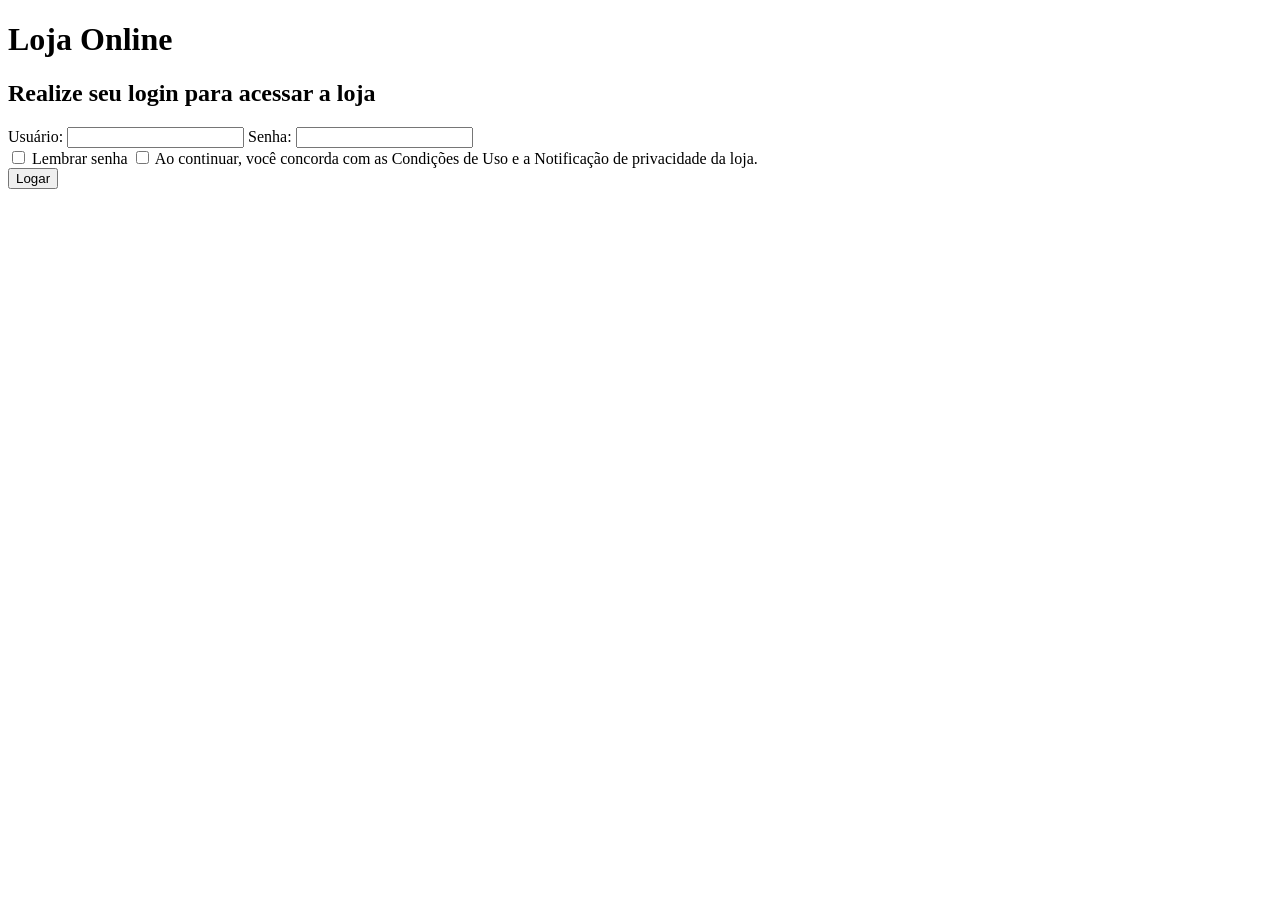
<file: index.html>
<!DOCTYPE html>
<html lang="en">
<head>
    <meta charset="UTF-8">
    <meta name="viewport" content="width=device-width, initial-scale=1.0">
    <title>Loja Online</title>
</head>
<body>

    <div class="central-login">
      <div class="central-header">
        <h1>Loja Online</h1>
        <h2>Realize seu login para acessar a loja</h2>
      </div>
      
      <div class="central-body">
        <label>
          Usuário:
          <input type="text" required>
        </label>
        
        <label>
          Senha:
          <input type="text" required>
        </label>
      </div>
      
      <div class="check-button">
        <label>
          <input type="checkbox" value="1">
          Lembrar senha
        </label>
        
        <label>
          <input type="checkbox" value="1">
          Ao continuar, você concorda com as Condições de Uso e a Notificação de privacidade da loja.
        </label>
      </div>
      
      <div class="central-button">
        <button type="submit">Logar</button>
      </div>

    </div>

</body>
</html>
</file>
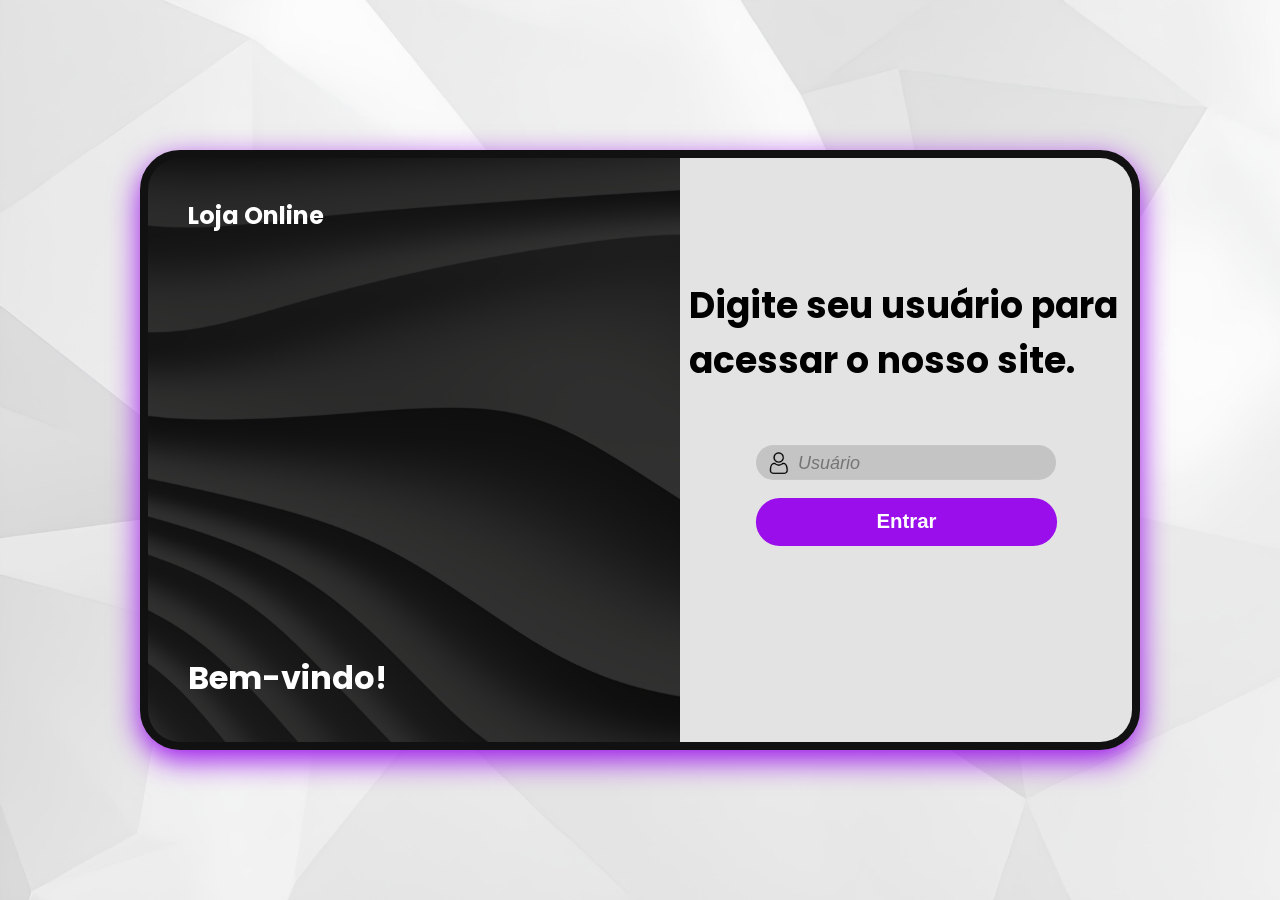
<file: codigo/inicio.html>
<!DOCTYPE html>
<html lang="pt-br">
  <head>
    <title>Loja Online</title>
    <meta charset="UTF-8">
    <link rel="stylesheet" href="css/inicio.css">
    <meta name="viewport" content="width=device-width, initial-scale=1.0">
    <link href="https://fonts.googleapis.com/css2?family=Poppins:wght@300;400;500;600;700&display=swap" rel="stylesheet">
  </head>

<body>

 <!-- BLOCO PRINCIPAL -->
  <div class="main-container">

    <!-- BLOCO ESQUERDO -->
    <div class="left-side">
      <h2>Loja Online</h2>
      <h1>Bem-vindo!</h1>
    </div>

    <!-- BLOCO DIREITO -->
    <div class="right-side">
      <div class="central-login">
        <div class="central-header">
          <h1>Digite seu usuário para acessar o nosso site.</h1>
        </div>

          <!-- CAMPO USUÁRIO -->
          <div class="input-login">
            <input type="text" id="js-user" placeholder="Usuário" class="user-input" required>
          </div>

          <!-- CAMPO LOGIN -->
          <div class="central-button">
            <button type="submit">Entrar</button>
          </div>
      </div>
    </div>
  </div>
</body>
</html>
</file>
<file: codigo/css/inicio.css>
* {
  box-sizing: border-box; /*manter tamanho limite definido*/
  margin: 0; /*tirar espaços nas bordas*/
}
body {
  font-family: 'Poppins', sans-serif;
  display: flex; /*centralizar*/
  justify-content: center; /*horizontal*/
  align-items: center; /*vertical*/
  min-height: 100vh; /*altura da tela*/
  background: url('../img/fundo.jpg');
  background-size: cover;
}

/* CONTORNO QUE UNE AS 2 TELAS */
.main-container {
  display: flex;
  width: 1000px;
  height: 600px;
  background-color: #111111;

  overflow: hidden;
  border-radius: 40px;
  border: 8px solid #111111;
  box-shadow: 0 10px 30px #9a0eeb;
}

/* LADO PRETO */
.left-side {
  flex: 50; /*pega 50% do main-container*/
  color: white;
  padding: 40px 40px;
  display: flex;
  flex-direction: column; /*organiza verticalmente ao inves de horizontalmente*/
  justify-content: space-between;
  
  background: url('../img/fundo-login.jpg');
  background-size: cover;
}

/* LADO BRANCO */
.right-side {
  flex: 50;
  background-color: #E3E3E3;
  display: flex;
  justify-content: center;
  align-items: center;
}

.central-header {
  font-size: 18px;
  margin-bottom: 60px;
  width: 435px;
}

/*----------------------<LOGIN----------------------*/
.input-login {
  display: flex;
  align-items: center;
  flex-direction: column;
  margin-top: 15px;
  margin-bottom: 10px;
}

.input-login .user-input {
  background-color: #C4C4C4;
  font-size: 15px;
  font-style: italic;
  margin-bottom: 15px;
  padding: 6px 35px;
  border-radius: 16px;
  border: none;
  width: 250px; /*tamanho do input*/
  transform: scale(1.2); /*aumenta a proporção em 20%*/

  background-image: url('../img/user.png');
  background-repeat: no-repeat;
  background-position: 10px center;
  background-size: 18px;
}
.input-login .user-input:focus {
  outline: #9a0eeb outset 1px; /*color style width*/
}
/*----------------------LOGIN>----------------------*/

.central-button {
  margin-bottom: 80px;
  display: flex;
  align-items: center;
  justify-content: center;
  transform: scale(1.2);
}

button {
  background-color: #9a0eeb;
  color: white;
  font-size: 17px;
  font-weight: 700;
  border-radius: 30px;
  border: none;
  padding: 10px 100px;
  cursor: pointer;
  transition: background-color 0.3s;
}
button:hover {
    background-color: #7105b0;
}
button:active {
    background-color: #4d0378;
}
</file>
